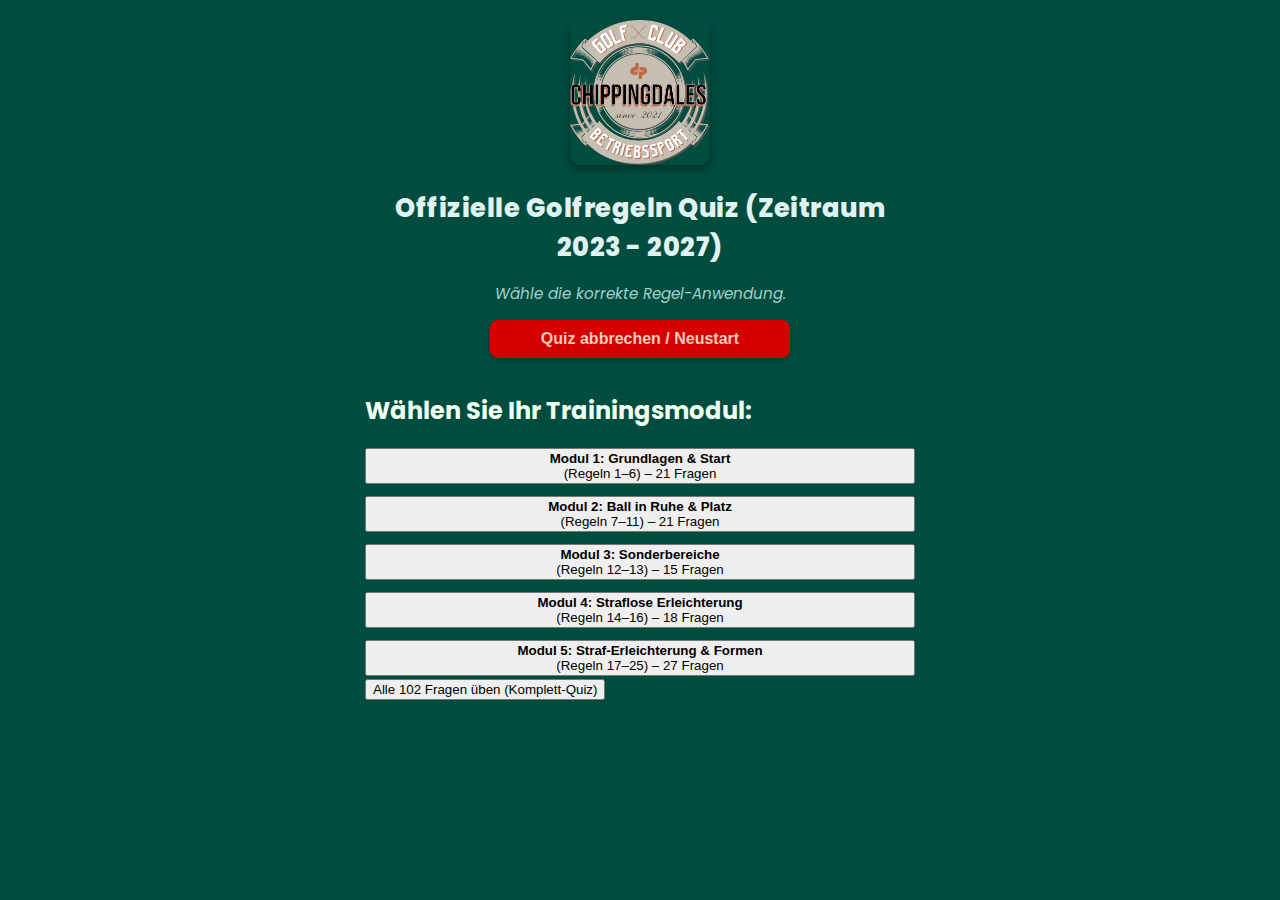
<file: index.html>
<!DOCTYPE html>
<html lang="de">
<head>
    <meta charset="UTF-8">
    <meta name="viewport" content="width=device-width, initial-scale=1.0">
    <title>Chippingdales R-Quiz</title>
    <link href="https://fonts.googleapis.com/css2?family=Poppins:wght@400;600;700&display=swap" rel="stylesheet">
    <link rel="stylesheet" href="style.css">
</head>
<body>
    <div id="main-container">
        
        <div id="logo-header">
            <img src="img/logo_chipp.png" alt="Logo Chippingdales e.V." id="club-logo">
        </div>
        
        <h1>Offizielle Golfregeln Quiz (Zeitraum 2023 - 2027)</h1>
        <p class="subtitle">Wähle die korrekte Regel-Anwendung.</p>
        
        <div id="reset-area">
            <button id="reset-top-btn">Quiz abbrechen / Neustart</button>
        </div>
        <div id="quiz-area">
            <p>Lade Fragen...</p>
        </div>

        <button id="next-btn" class="hidden">Nächste Frage</button>
    </div>
    <script src="quiz.js"></script>
</body>

</html>
</file>
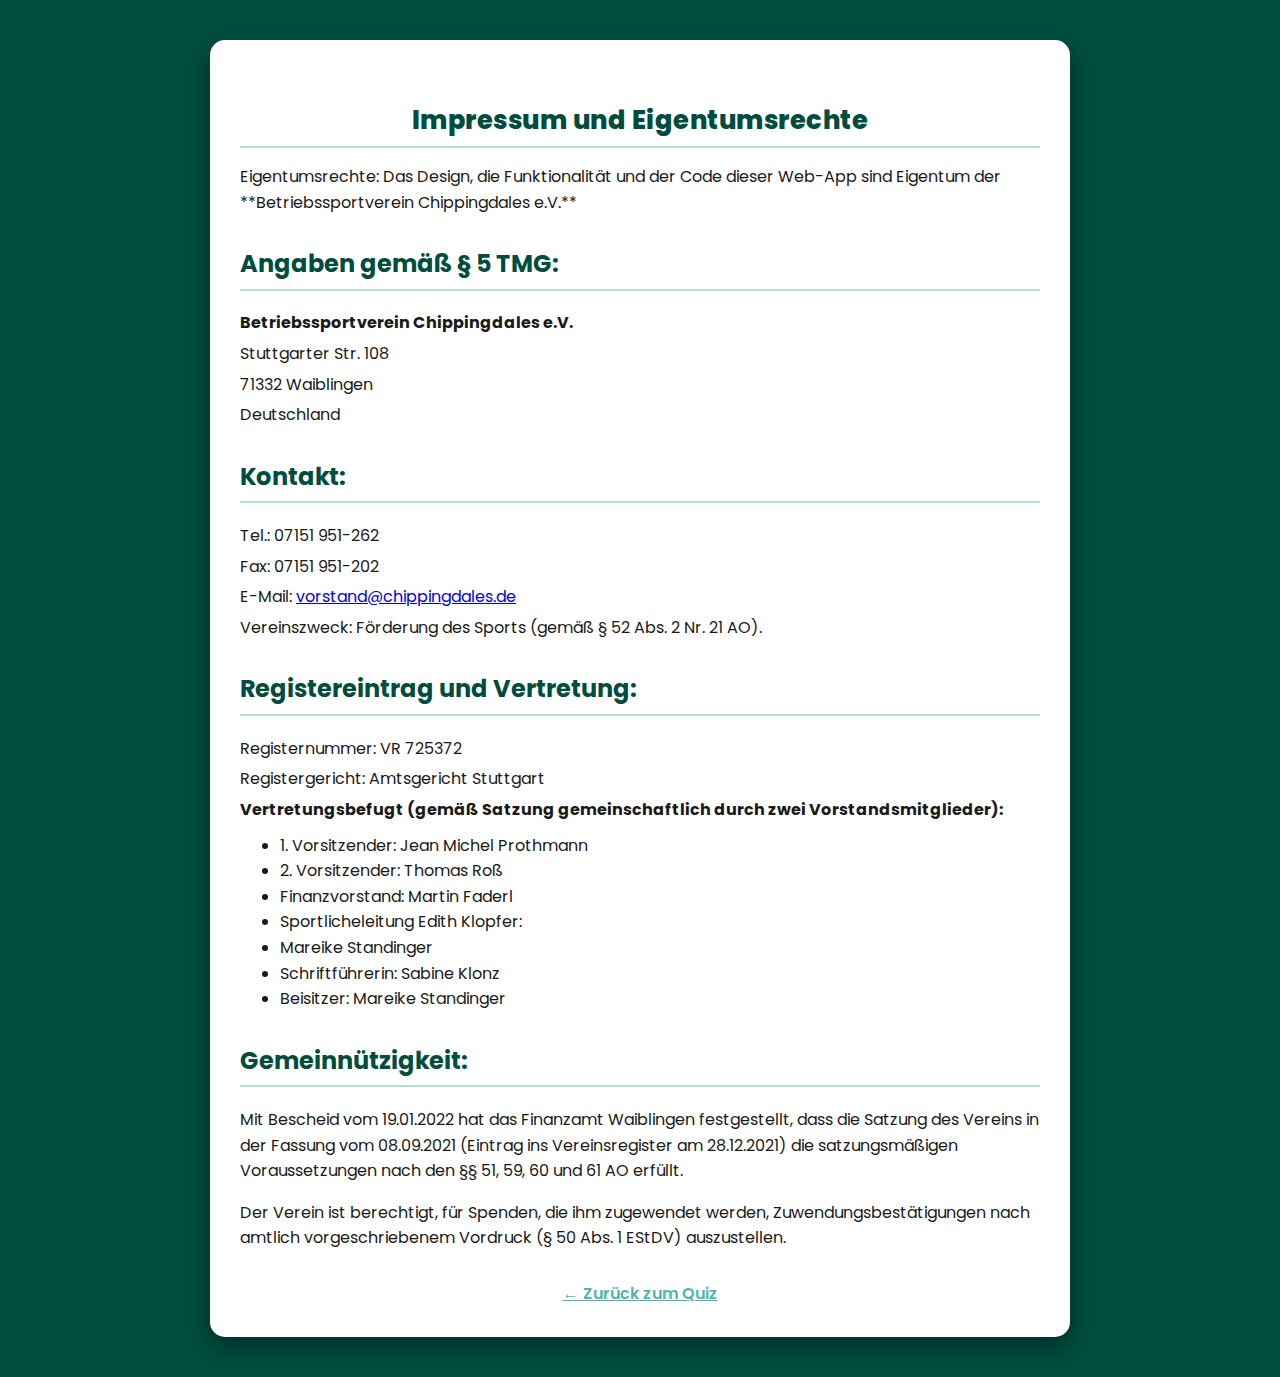
<file: datenschutz.html>
<!DOCTYPE html>
<html lang="de">
<head>
    <meta charset="UTF-8">
    <meta name="viewport" content="width=device-width, initial-scale=1.0">
    <title>Impressum | Chippingdales e.V.</title>
    <link href="https://fonts.googleapis.com/css2?family=Poppins:wght@400;600;700&display=swap" rel="stylesheet">
    <link rel="stylesheet" href="style.css">
    <style>
        /* Spezifisches Styling für die Impressum-Seite */
        body {
            background-color: #004d40;
            color: #f0fff0;
            padding: 40px 20px;
            font-family: 'Poppins', sans-serif;
            line-height: 1.6;
        }
        .impressum-container {
            max-width: 800px;
            margin: auto;
            background-color: #ffffff;
            color: #1a1a1a;
            padding: 30px;
            border-radius: 15px;
            box-shadow: 0 10px 25px rgba(0, 0, 0, 0.4);
        }
        .impressum-container h1, .impressum-container h2 {
            color: #004d40;
            border-bottom: 2px solid #b2dfdb;
            padding-bottom: 5px;
            margin-top: 30px;
        }
        .contact-info p, .vorstand-list p {
            margin: 5px 0;
        }
        .back-link {
            display: block;
            margin-top: 30px;
            text-align: center;
            font-weight: 600;
            color: #4db6ac;
        }
    </style>
</head>
<body>
    <div class="impressum-container">
        <h1>Impressum und Eigentumsrechte</h1>
        <p>Eigentumsrechte: Das Design, die Funktionalität und der Code dieser Web-App sind Eigentum der **Betriebssportverein Chippingdales e.V.**</p>

        <h2 id="tmg">Angaben gemäß § 5 TMG:</h2>
        <div class="contact-info">
            <p><strong>Betriebssportverein Chippingdales e.V.</strong></p>
            <p>Stuttgarter Str. 108</p>
            <p>71332 Waiblingen</p>
            <p>Deutschland</p>
        </div>

        <h2 id="kontakt">Kontakt:</h2>
        <div class="contact-info">
            <p>Tel.: 07151 951-262</p>
            <p>Fax: 07151 951-202</p>
            <p>E-Mail: <a href="mailto:vorstand@chippingdales.de">vorstand@chippingdales.de</a></p>
            <p>Vereinszweck: Förderung des Sports (gemäß § 52 Abs. 2 Nr. 21 AO).</p>
        </div>

        <h2 id="register">Registereintrag und Vertretung:</h2>
        <div class="contact-info">
            <p>Registernummer: VR 725372</p>
            <p>Registergericht: Amtsgericht Stuttgart</p>
            <p><strong>Vertretungsbefugt (gemäß Satzung gemeinschaftlich durch zwei Vorstandsmitglieder):</strong></p>
            <ul class="vorstand-list" style="margin-top: 10px;">
                <li>1. Vorsitzender: Jean Michel Prothmann</li>
                <li>2. Vorsitzender: Thomas Roß</li>
                <li>Finanzvorstand: Martin Faderl</li>
 <li>Sportlicheleitung Edith Klopfer:</li>  <li>Mareike Standinger</li>
                <li>Schriftführerin: Sabine Klonz</li>
 <li>Beisitzer: Mareike Standinger</li>            </ul>
        </div>

        <h2 id="gemeinnuetzigkeit">Gemeinnützigkeit:</h2>
        <p>Mit Bescheid vom 19.01.2022 hat das Finanzamt Waiblingen festgestellt, dass die Satzung des Vereins in der Fassung vom 08.09.2021 (Eintrag ins Vereinsregister am 28.12.2021) die satzungsmäßigen Voraussetzungen nach den §§ 51, 59, 60 und 61 AO erfüllt.</p>
        <p>Der Verein ist berechtigt, für Spenden, die ihm zugewendet werden, Zuwendungsbestätigungen nach amtlich vorgeschriebenem Vordruck (§ 50 Abs. 1 EStDV) auszustellen.</p>

        <a href="index.html" class="back-link">← Zurück zum Quiz</a>
    </div>
</body>
</html>
</file>
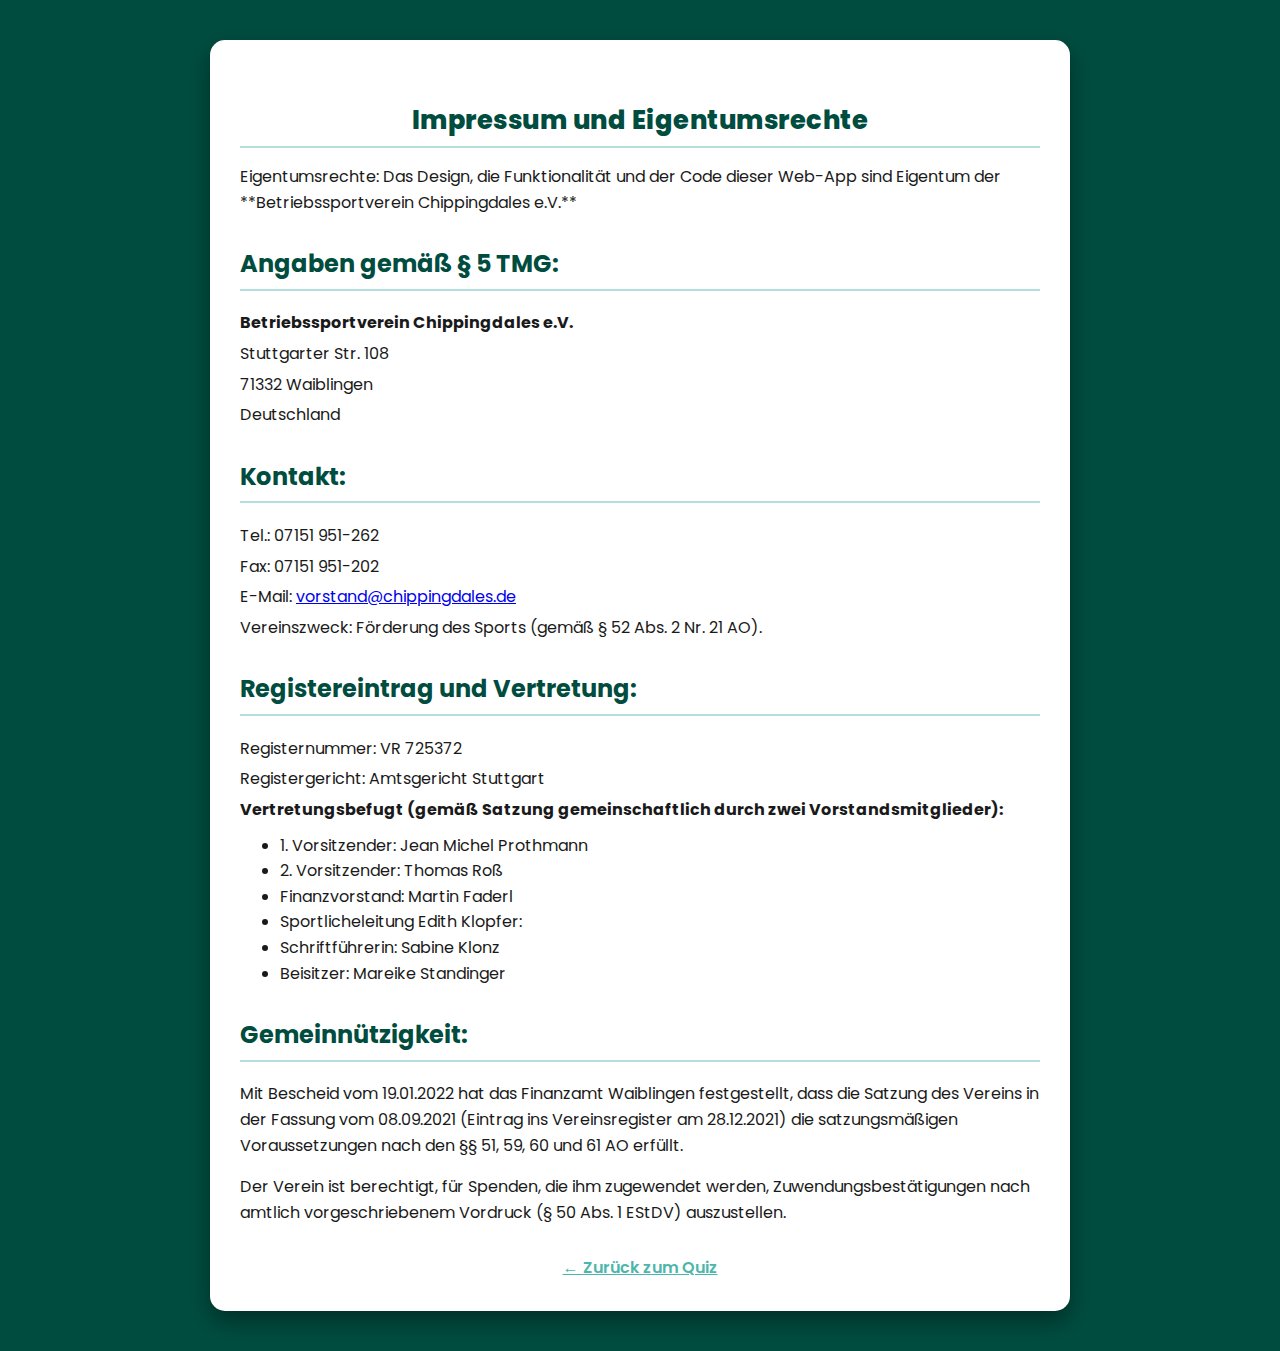
<file: impressum.html>
<!DOCTYPE html>
<html lang="de">
<head>
    <meta charset="UTF-8">
    <meta name="viewport" content="width=device-width, initial-scale=1.0">
    <title>Impressum | Chippingdales e.V.</title>
    <link href="https://fonts.googleapis.com/css2?family=Poppins:wght@400;600;700&display=swap" rel="stylesheet">
    <link rel="stylesheet" href="style.css">
    <style>
        /* Spezifisches Styling für die Impressum-Seite */
        body {
            background-color: #004d40;
            color: #f0fff0;
            padding: 40px 20px;
            font-family: 'Poppins', sans-serif;
            line-height: 1.6;
        }
        .impressum-container {
            max-width: 800px;
            margin: auto;
            background-color: #ffffff;
            color: #1a1a1a;
            padding: 30px;
            border-radius: 15px;
            box-shadow: 0 10px 25px rgba(0, 0, 0, 0.4);
        }
        .impressum-container h1, .impressum-container h2 {
            color: #004d40;
            border-bottom: 2px solid #b2dfdb;
            padding-bottom: 5px;
            margin-top: 30px;
        }
        .contact-info p, .vorstand-list p {
            margin: 5px 0;
        }
        .back-link {
            display: block;
            margin-top: 30px;
            text-align: center;
            font-weight: 600;
            color: #4db6ac;
        }
    </style>
</head>
<body>
    <div class="impressum-container">
        <h1>Impressum und Eigentumsrechte</h1>
        <p>Eigentumsrechte: Das Design, die Funktionalität und der Code dieser Web-App sind Eigentum der **Betriebssportverein Chippingdales e.V.**</p>

        <h2 id="tmg">Angaben gemäß § 5 TMG:</h2>
        <div class="contact-info">
            <p><strong>Betriebssportverein Chippingdales e.V.</strong></p>
            <p>Stuttgarter Str. 108</p>
            <p>71332 Waiblingen</p>
            <p>Deutschland</p>
        </div>

        <h2 id="kontakt">Kontakt:</h2>
        <div class="contact-info">
            <p>Tel.: 07151 951-262</p>
            <p>Fax: 07151 951-202</p>
            <p>E-Mail: <a href="mailto:vorstand@chippingdales.de">vorstand@chippingdales.de</a></p>
            <p>Vereinszweck: Förderung des Sports (gemäß § 52 Abs. 2 Nr. 21 AO).</p>
        </div>

        <h2 id="register">Registereintrag und Vertretung:</h2>
        <div class="contact-info">
            <p>Registernummer: VR 725372</p>
            <p>Registergericht: Amtsgericht Stuttgart</p>
            <p><strong>Vertretungsbefugt (gemäß Satzung gemeinschaftlich durch zwei Vorstandsmitglieder):</strong></p>
            <ul class="vorstand-list" style="margin-top: 10px;">
                <li>1. Vorsitzender: Jean Michel Prothmann</li>
                <li>2. Vorsitzender: Thomas Roß</li>
                <li>Finanzvorstand: Martin Faderl</li>
<li>Sportlicheleitung Edith Klopfer:</li>                <li>Schriftführerin: Sabine Klonz</li>
<li>Beisitzer: Mareike Standinger</li>            </ul>
        </div>

        <h2 id="gemeinnuetzigkeit">Gemeinnützigkeit:</h2>
        <p>Mit Bescheid vom 19.01.2022 hat das Finanzamt Waiblingen festgestellt, dass die Satzung des Vereins in der Fassung vom 08.09.2021 (Eintrag ins Vereinsregister am 28.12.2021) die satzungsmäßigen Voraussetzungen nach den §§ 51, 59, 60 und 61 AO erfüllt.</p>
        <p>Der Verein ist berechtigt, für Spenden, die ihm zugewendet werden, Zuwendungsbestätigungen nach amtlich vorgeschriebenem Vordruck (§ 50 Abs. 1 EStDV) auszustellen.</p>

        <a href="index.html" class="back-link">← Zurück zum Quiz</a>
    </div>
</body>
</html>
</file>
<file: style.css>
/* --- Basis & Layout (MODERN & PRICKELND) --- */
body {
    /* Tieferes, satteres Dunkelgrün als Hauptfarbe */
    font-family: 'Poppins', sans-serif;
    background-color: #004d40; /* Tiefes Waldgrün */
    color: #f0fff0;
    margin: 0;
    padding: 20px 15px;
    display: flex;
    justify-content: center;
    align-items: flex-start;
    min-height: 100vh;
    box-sizing: border-box;
}

#main-container {
    width: 100%;
    max-width: 550px; /* Leicht breiter für besseren Mobil-Look */
    padding: 0;
}

/* --- LOGO & HEADER --- */
#logo-header {
    text-align: center;
    margin-bottom: 5px; /* Abstand zum Titel reduzieren */
}

#club-logo {
    max-width: 140px; /* Etwas kleiner und schärfer */
    height: auto;
    border-radius: 10px; 
    box-shadow: 0 4px 10px rgba(0, 0, 0, 0.4);
    transition: transform 0.3s ease-out;
}

#club-logo:hover {
    transform: scale(1.03);
}

/* --- TITEL & SUBTITEL --- */
h1 {
    font-weight: 800; /* Extra fett */
    font-size: 1.6em;
    text-align: center;
    margin-bottom: 5px;
    letter-spacing: 0.5px;
    color: #e0f2f1; /* Sehr helles Mint für hohe Lesbarkeit */
}

.subtitle {
    text-align: center;
    margin-bottom: 15px; /* Abstand zum Button lassen */
    opacity: 0.9;
    font-style: italic;
    font-size: 0.95em;
    color: #b2dfdb; /* Helles Türkis */
}

/* --- RESET BUTTON BEREICH STYLING --- */
#reset-area {
    text-align: center;
    margin-bottom: 35px; /* Platz nach dem Button lassen */
}

#reset-top-btn {
    width: 80%; /* Etwas schmaler als 100% für Ästhetik */
    max-width: 300px;
    padding: 10px;
    background-color: #d50000; /* Tiefes, dunkles Rot */
    color: #ffccbc; /* Kontrastierende, helle Schrift */
    border: none;
    border-radius: 8px;
    font-size: 1em;
    font-weight: 600;
    cursor: pointer;
    transition: background-color 0.2s, box-shadow 0.2s;
    box-shadow: 0 2px 5px rgba(0, 0, 0, 0.3);
    /* Button wird im Reset-Bereich zentriert */
    display: inline-block;
}

#reset-top-btn:hover {
    background-color: #ff1744; /* Hellroter Hover-Effekt */
}

/* --- FORTSCHRITTSANZEIGE --- */
.progress-box {
    background-color: #4db6ac; /* Lebhaftes Türkis als Akzentfarbe */
    color: #004d40; /* Dunkle Schrift für Kontrast */
    padding: 18px;
    border-radius: 12px;
    margin-bottom: 25px;
    font-size: 0.95em;
    font-weight: 600;
    box-shadow: 0 6px 15px rgba(0, 0, 0, 0.3);
}

.progress-box p {
    margin: 5px 0;
}

/* --- FRAGENKARTE (CARD DESIGN) --- */
.question-card {
    background-color: #ffffff;
    color: #1a1a1a;
    padding: 25px;
    border-radius: 15px; /* Stärkere Rundung */
    box-shadow: 0 10px 25px rgba(0, 0, 0, 0.2);
    margin-bottom: 25px;
}

.question-card h2 {
    font-size: 1.3em;
    color: #004d40; /* Dunkles Grün */
    border-bottom: 2px solid #b2dfdb; /* Dezente Trennlinie */
    padding-bottom: 10px;
    margin-bottom: 20px;
}

.question-text {
    font-size: 1.15em;
    font-weight: 700;
    margin-bottom: 25px;
    line-height: 1.4;
}

/* --- ANTWORT-BUTTONS (INTERAKTIV) --- */
.options {
    display: flex;
    flex-direction: column;
    gap: 12px;
}

.option-btn {
    background-color: #f5f5f5; /* Leichter Grauton */
    color: #004d40;
    border: 1px solid #e0e0e0;
    padding: 15px;
    border-radius: 10px;
    text-align: left;
    font-size: 1em;
    cursor: pointer;
    transition: background-color 0.2s, border-color 0.2s, transform 0.1s;
    font-weight: 500;
    box-shadow: 0 2px 4px rgba(0, 0, 0, 0.1);
}

.option-btn:not([disabled]):hover {
    background-color: #e0f2f1; /* Sanfter Mint-Hover */
    border-color: #4db6ac;
    transform: translateY(-2px);
}

/* --- FEEDBACK-ZUSTÄNDE --- */
.option-btn.correct {
    background-color: #64dd17; /* Kräftiges, lebendiges Grün (Lime) */
    color: #004d40;
    border-color: #388e3c;
    font-weight: 700;
    animation: pulse-correct 0.3s ease-in-out;
}

.option-btn.incorrect {
    background-color: #ff3d00; /* Helles, energisches Rot */
    color: white;
    border-color: #d50000;
    font-weight: 700;
}

/* --- ERKLÄRUNG --- */
.explanation {
    margin-top: 25px;
    padding: 20px;
    border-radius: 10px;
    background-color: #e0f2f1; /* Helles Mint für Erklärungen */
    color: #1a1a1a;
    font-size: 0.95em;
    line-height: 1.5;
    border-left: 5px solid #4db6ac; /* Akzentlinie */
}

.explanation strong {
    color: #004d40;
}

/* --- NÄCHSTE FRAGE BUTTON --- */
#next-btn {
    width: 100%;
    padding: 18px;
    background-color: #4db6ac; /* Haupt-Akzentfarbe */
    color: white;
    border: none;
    border-radius: 10px;
    font-size: 1.1em;
    font-weight: 700;
    cursor: pointer;
    margin-top: 25px;
    box-shadow: 0 4px 10px rgba(0, 0, 0, 0.2);
    transition: background-color 0.2s;
}

#next-btn:hover:not([disabled]) {
    background-color: #26a69a; 
}

.hidden {
    display: none;
}

/* --- OPTIONALE CSS KEYFRAMES (Animationen) --- */
@keyframes pulse-correct {
    0% { transform: scale(1); }
    50% { transform: scale(1.01); box-shadow: 0 0 10px rgba(100, 221, 23, 0.7); }
    100% { transform: scale(1); }
}
</file>
